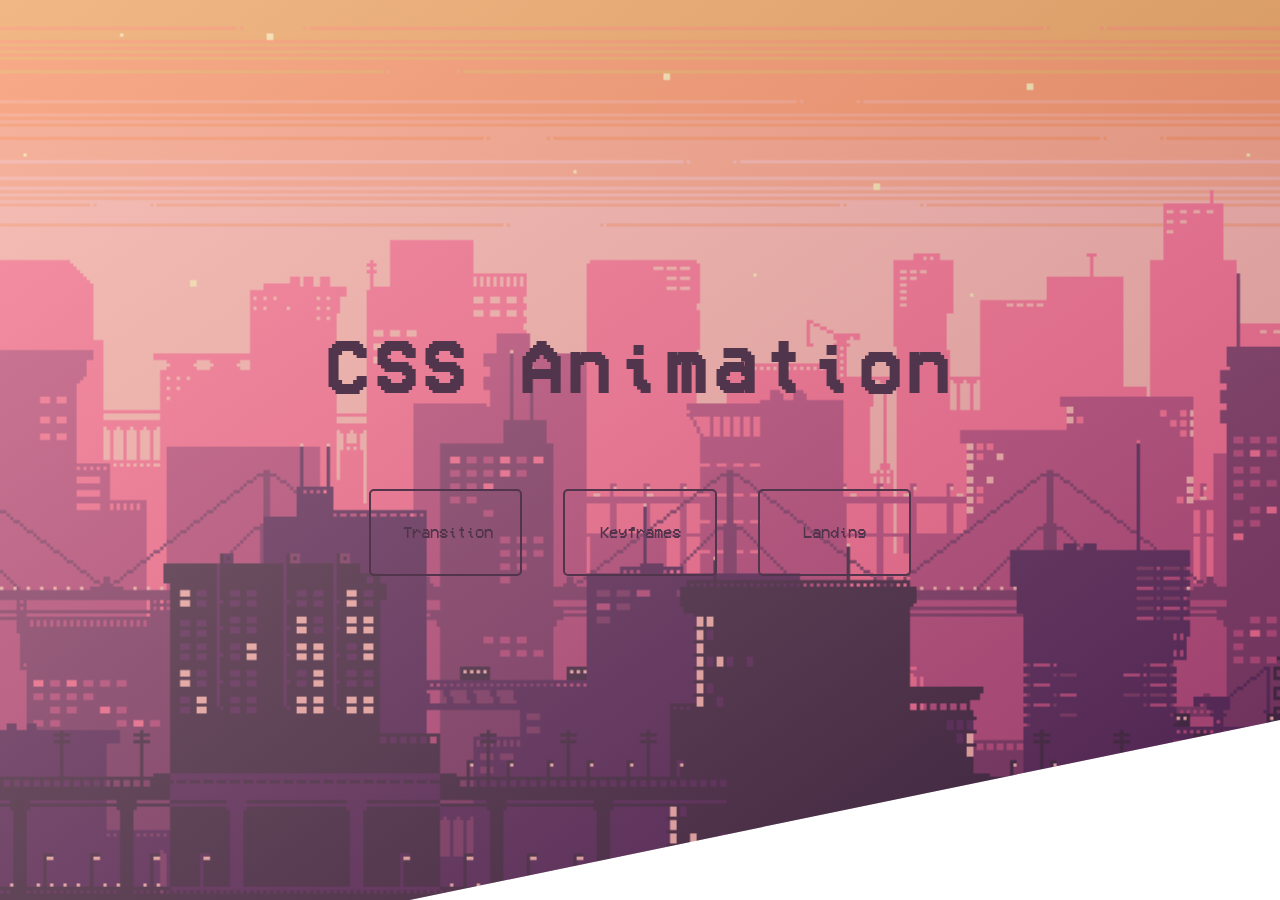
<file: index.html>
<!DOCTYPE html>
<html lang="en">
<head>
    <meta charset="UTF-8">
    <meta name="viewport" content="width=device-width, initial-scale=1.0">
    <meta http-equiv="X-UA-Compatible" content="ie=edge">
    <link href="https://fonts.googleapis.com/css?family=Lato&display=swap" rel="stylesheet">
    <link rel="stylesheet" href="css/style.css">
    <title>Document</title>
</head>
<body>
    <div class="main-container">
        <div class="main-content">
            <h2>CSS Animation</h2>
            <ul>
                <li class="item1"><a href="transition.html">Transition</a></li>
                <li class="item2"><a href="keyframes.html">Keyframes</a></li>
                <li class="item3"><a href="landing.html">Landing</a></li>
            </ul>  
        </div>
        
    </div>
    
</body>
</html>
</file>
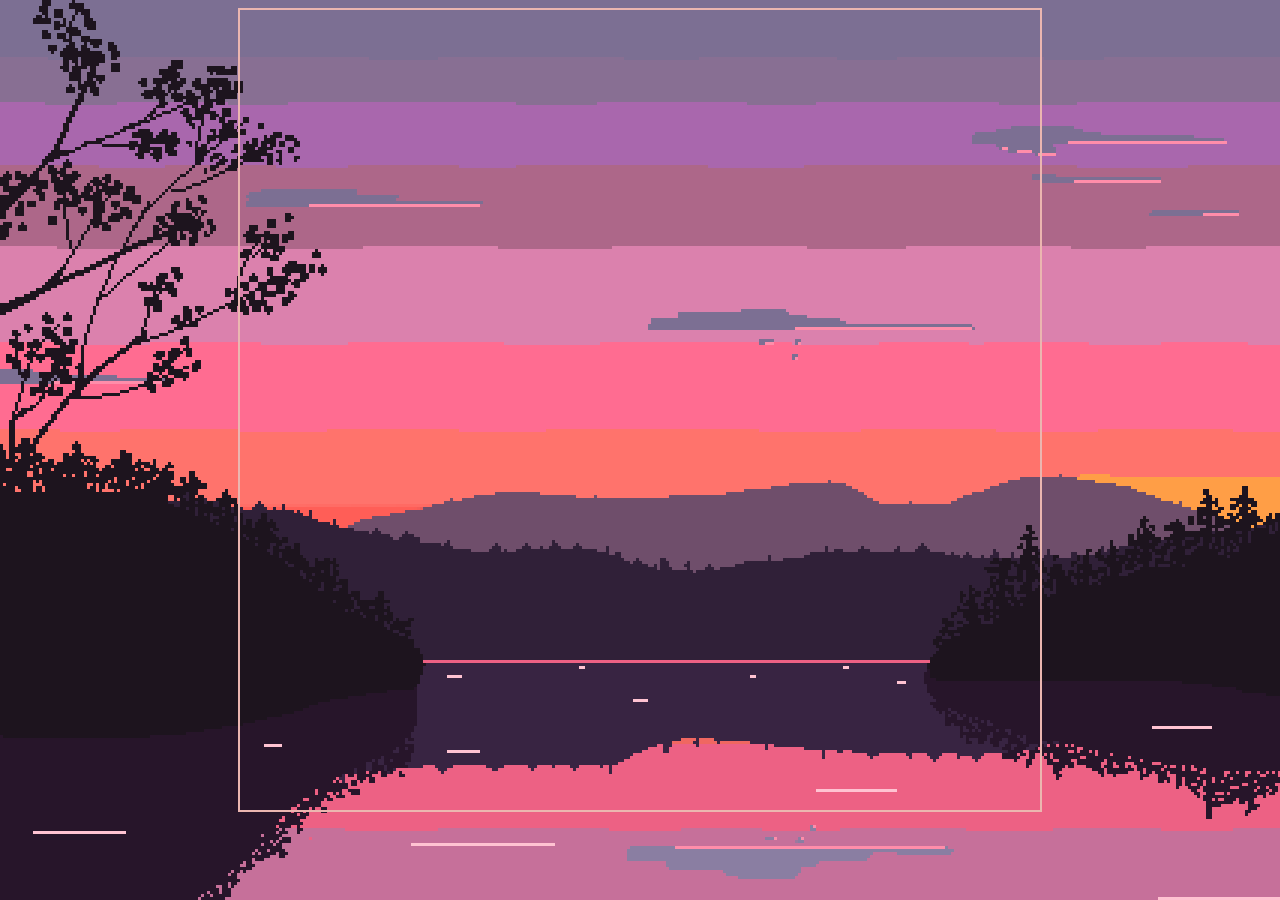
<file: keyframes.html>
<!DOCTYPE html>
<html lang="en">
<head>
    <meta charset="UTF-8">
    <meta name="viewport" content="width=device-width, initial-scale=1.0">
    <meta http-equiv="X-UA-Compatible" content="ie=edge">
    <link rel="stylesheet" href="css/keyframes.css">
    <title>KeyFrames</title>
</head>
<body>
    <div class="main-container">
        <div class="box"></div>
    </div>
    
</body>
</html>
</file>
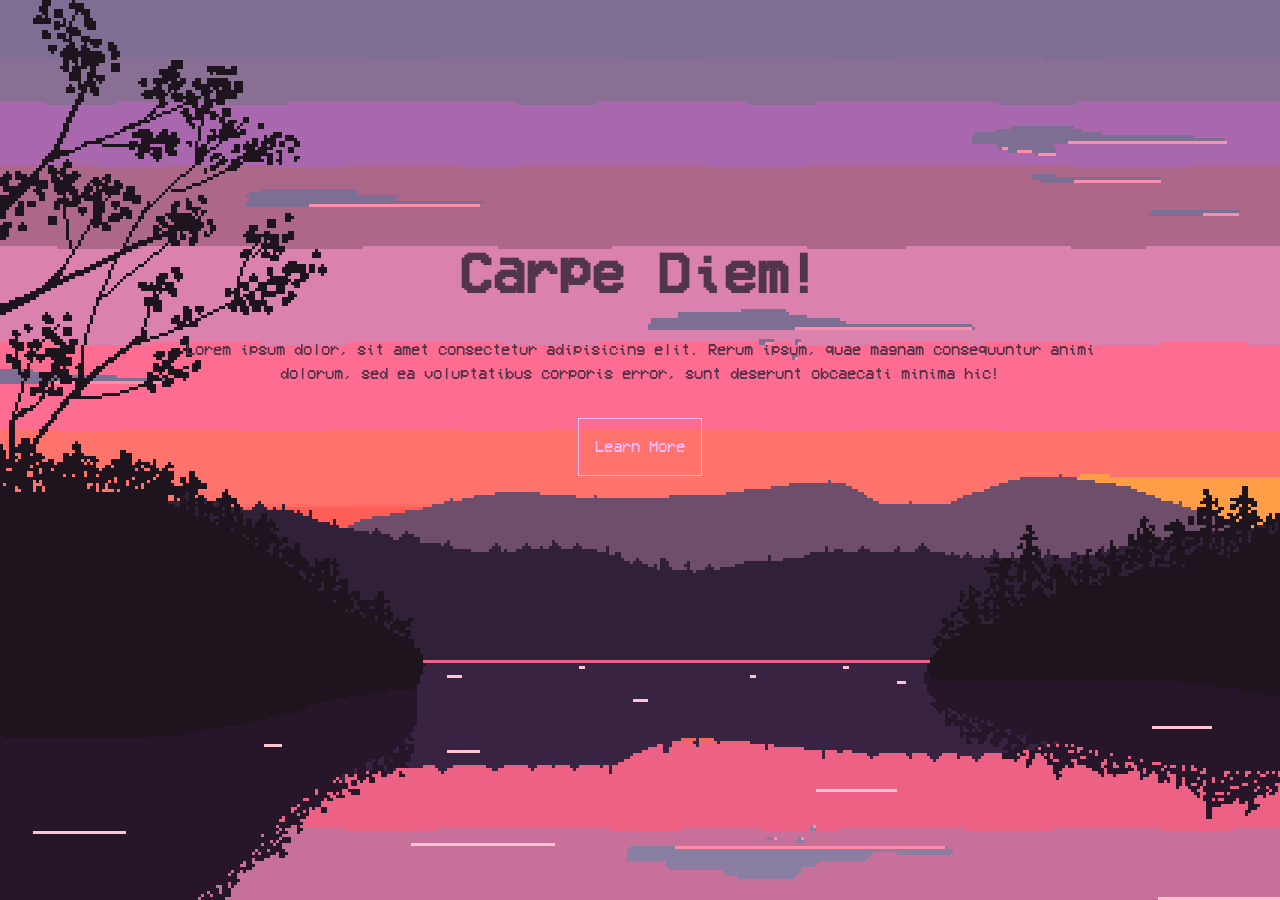
<file: landing.html>
<!DOCTYPE html>
<html lang="en">
<head>
    <meta charset="UTF-8">
    <meta name="viewport" content="width=device-width, initial-scale=1.0">
    <meta http-equiv="X-UA-Compatible" content="ie=edge">
    <link rel="stylesheet" href="css/landing.css">
    <title>Landing Page</title>
</head>
<body>
    <header id="showcase">
        <h1>Carpe Diem!</h1>
    </header>

    <div id="content" class="container">
        Lorem ipsum dolor, sit amet consectetur adipisicing elit. Rerum ipsum, quae magnam consequuntur animi dolorum, sed ea voluptatibus corporis error, sunt deserunt obcaecati minima hic!
    </div>
    
    <a href="#" class="btn">Learn More</a>

</body>
</html>
</file>
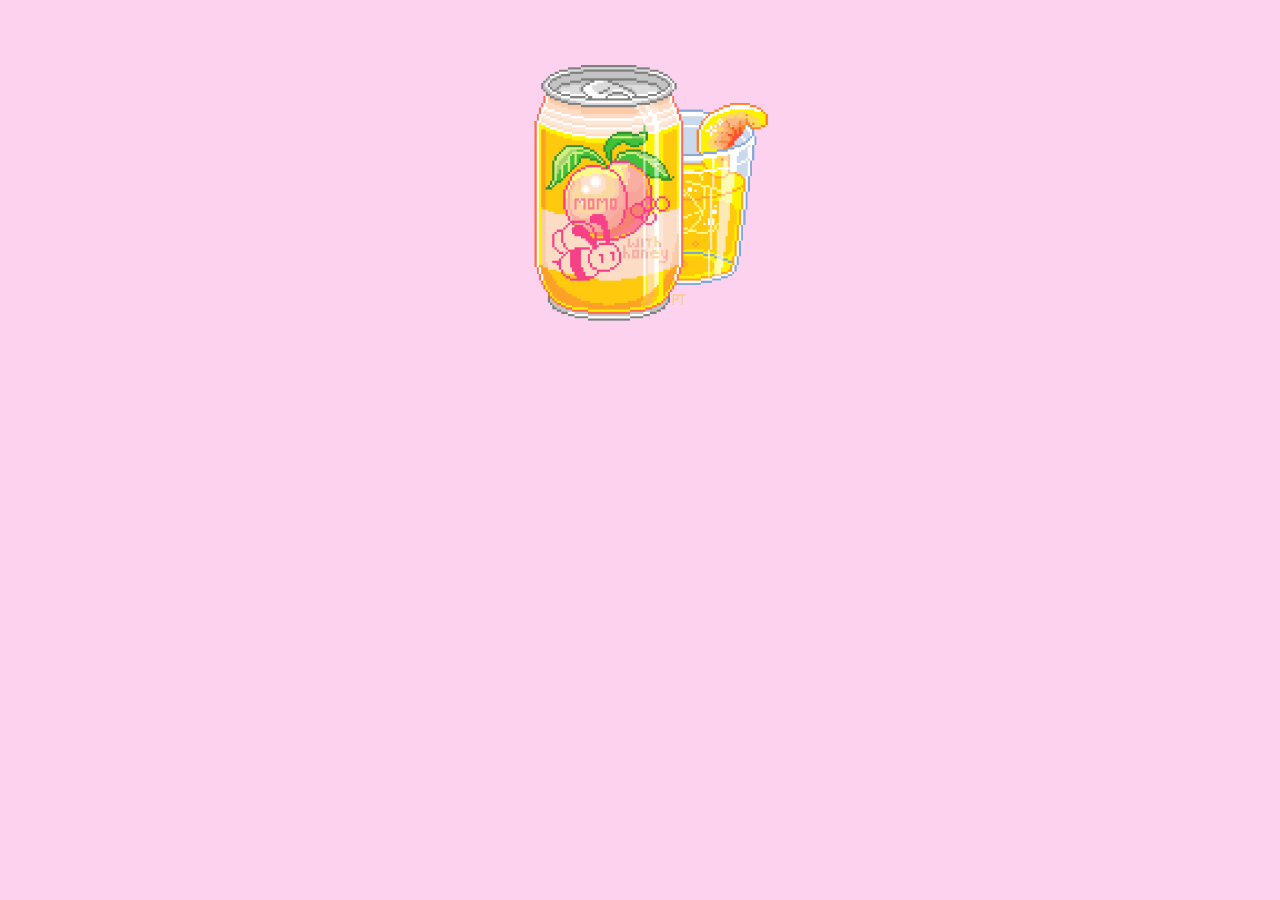
<file: transition.html>
<!DOCTYPE html>
<html lang="en">
<head>
    <meta charset="UTF-8">
    <meta name="viewport" content="width=device-width, initial-scale=1.0">
    <meta http-equiv="X-UA-Compatible" content="ie=edge">
    <link rel="stylesheet" href="css/transition.css">
    <title>Document</title>
</head>
<body>
    <div class="box"></div>
</body>
</html>
</file>
<file: css/style.css>
* {
    overflow:hidden;
}

body {
    font-family: 'Pixel';
    margin: 0;
    padding: 0;
}

.main-container {
    height: 100vh;
    background-image: 
    linear-gradient(to right bottom, rgba(240, 208, 187, 0.418), rgba(9, 0, 10, 0.2)),
    url('../img/pinkcity.gif');
    background-size: cover;
    clip-path: polygon(100% 0, 100% 80%, 32% 100%, 0 100%, 0 0);
}
.main-content {
    width: 60%;
    margin: 0 auto;
    text-align: center;
    position: relative;
    top: 30%
}

h2 {
    letter-spacing: 0.4rem;
    color: #51354C;
    font-size: 4.5rem;
    animation-name: FloatingHeader;
    animation-duration: 5s;
    animation-delay: 2s;
    animation-fill-mode: forwards;
    animation: FloatingHeader 6s ease-in-out infinite;
}

ul {
    list-style: none;
    margin: 4rem auto;
    padding: 0;
}

ul a {
    text-decoration: none;
    color: #51354C;
}

ul li {
    text-align: center;
    display: inline-block;
    height: 7%;
    width: 20%;
    padding: 2rem;
    position: relative;
    border: 2px solid #51354C;   
    border-radius: 5px;
    transition: transform 1s;
    box-sizing: border-box;
    margin-top: 1rem;
    margin-bottom: 1rem;
    -o-transition:.5s;
    -ms-transition:.5s;
    -moz-transition:.5s;
    -webkit-transition:.5s;
    transition:.5s;
}

ul li:not(:last-child){
    margin-right: 2rem;
}
ul li:hover{
    transform: scale(1.2);
    border-color: #EBB6B0;
    color: #EBB6B0;
}
ul li:hover a{
    -o-transition:.5s;
    -ms-transition:.5s;
    -moz-transition:.5s;
    -webkit-transition:.5s;
    transition:.5s;
    color:#EBB6B0;
}

.item1 {
    opacity: 0;
    animation-name: Transition;
    animation-duration: 2s;
    animation-delay: 1s;
    animation-fill-mode: forwards;
}

@keyframes Transition{
    0% {opacity: 0;}
    100% {opacity: 1;}
}
.item2 {
    opacity: 0;
    animation-name: Keyframes;
    animation-duration: 2s;
    animation-delay: 2s;
    animation-fill-mode: forwards;
}

@keyframes Keyframes{
    0% {opacity: 0;}
    100% {opacity: 1;}
}

.item3 {
    opacity: 0;
    animation-name: Landing;
    animation-duration: 2s;
    animation-delay: 3s;
    animation-fill-mode: forwards;
}

@keyframes Landing{
    0% {opacity: 0;}
    100% {opacity: 1;}
}

@font-face {
    font-family: Pixel;
    src: url(../fonts/VCR_OSD_MONO_1.001.ttf)
}
@keyframes FloatingHeader{
    0% {
		transform: translatey(0px);
	}
    50% {
		transform: translatey(-20px);
    }
	100% {
		transform: translatey(0px);
	}
}
</file>
<file: css/keyframes.css>
body {
    background-image:url(../img/pinkbackground.png);
}

.main-container {
    height: 800px;
    width: 800px;
    border: 2px solid #EBB6B0;
    margin: 0 auto;
    position: relative;
}

.box {
    height: 200px;
    width: 200px;
    position: absolute;
    animation-name: moveBox;
    animation-duration: 5s;
    animation-iteration-count: infinite;
}

@keyframes moveBox {
    0% {left: 0; top: 0; background-color: rgb(131, 168, 247); border-radius: 0}
    25% {left: 75%; top: 75%; background-color: rgb(245, 121, 208); border-radius: 20%}
    50% {left: 0; top: 75%; background-color: rgb(130, 236, 162); border-radius: 30%}
    75% {left: 75%; top: 0; background-color: rgb(247, 245, 154);  border-radius: 50%}
    100% {left: 0; top: 0; background-color: rgb(131, 168, 247);}
}
</file>
<file: css/landing.css>
body {
    background-image: url(../img/pinkbackground.png);
    color: #51354C;
    text-align: center;
    line-height: 1.5;
    font-family: 'Pixel';
}

.container {
    max-width: 960px;
    margin: auto;
    padding: 0 2rem;
}

#showcase {
    height: 300px;
}

#showcase h1 {
    font-size: 3.5rem;
    line-height: 1.3;
    position: relative;
    animation-name: heading;
    animation-duration: 3s;
    animation-fill-mode: forwards;
}

@keyframes heading {
    0% {top: -50px;}
    100% { top: 200px;}
}

#content {
    position: relative;
    animation-name: content;
    animation-duration: 3s;
    animation-fill-mode: forwards;
}

@keyframes content {
    0% {left: -1000px}
    100% {left: 0;}
}

.btn {
    display: inline-block;
    color: rgb(253, 186, 248);
    text-decoration: none;
    padding: 1rem;
    margin: 2rem;
    border: 1px solid rgb(253, 186, 248);
    opacity: 0;
    animation-name: button;
    animation-duration: 3s;
    animation-fill-mode: forwards;
}

@keyframes button {
    0% {opacity: 0;}
    100% {opacity: 1;}
}
@font-face {
    font-family: Pixel;
    src: url(../fonts/VCR_OSD_MONO_1.001.ttf)
}
</file>
<file: css/transition.css>
* {
    margin: 0;
    padding: 0;
    border: 0;
    outline: 0;
    font-size: 100%;
    vertical-align: baseline;
    background: transparent;
    box-sizing: border-box; 
}

body {
    background-color: rgb(252, 210, 238);
}
.box {
    height: 300px;
    width: 300px;
    background-image:url(../img/soda.png);
    background-size: 100%;
    margin: 0 auto;
    position: relative;
    top: 50px;
    transition-duration: 0.5s;
}
.box:hover {
    background-image: url(../img/soda2.png);
    background-size: 100%;
    height: 450px;
    /*border-radius: 50%;*/
    transform: rotateY(180deg);
    transform: scale(1.3);
}
</file>
